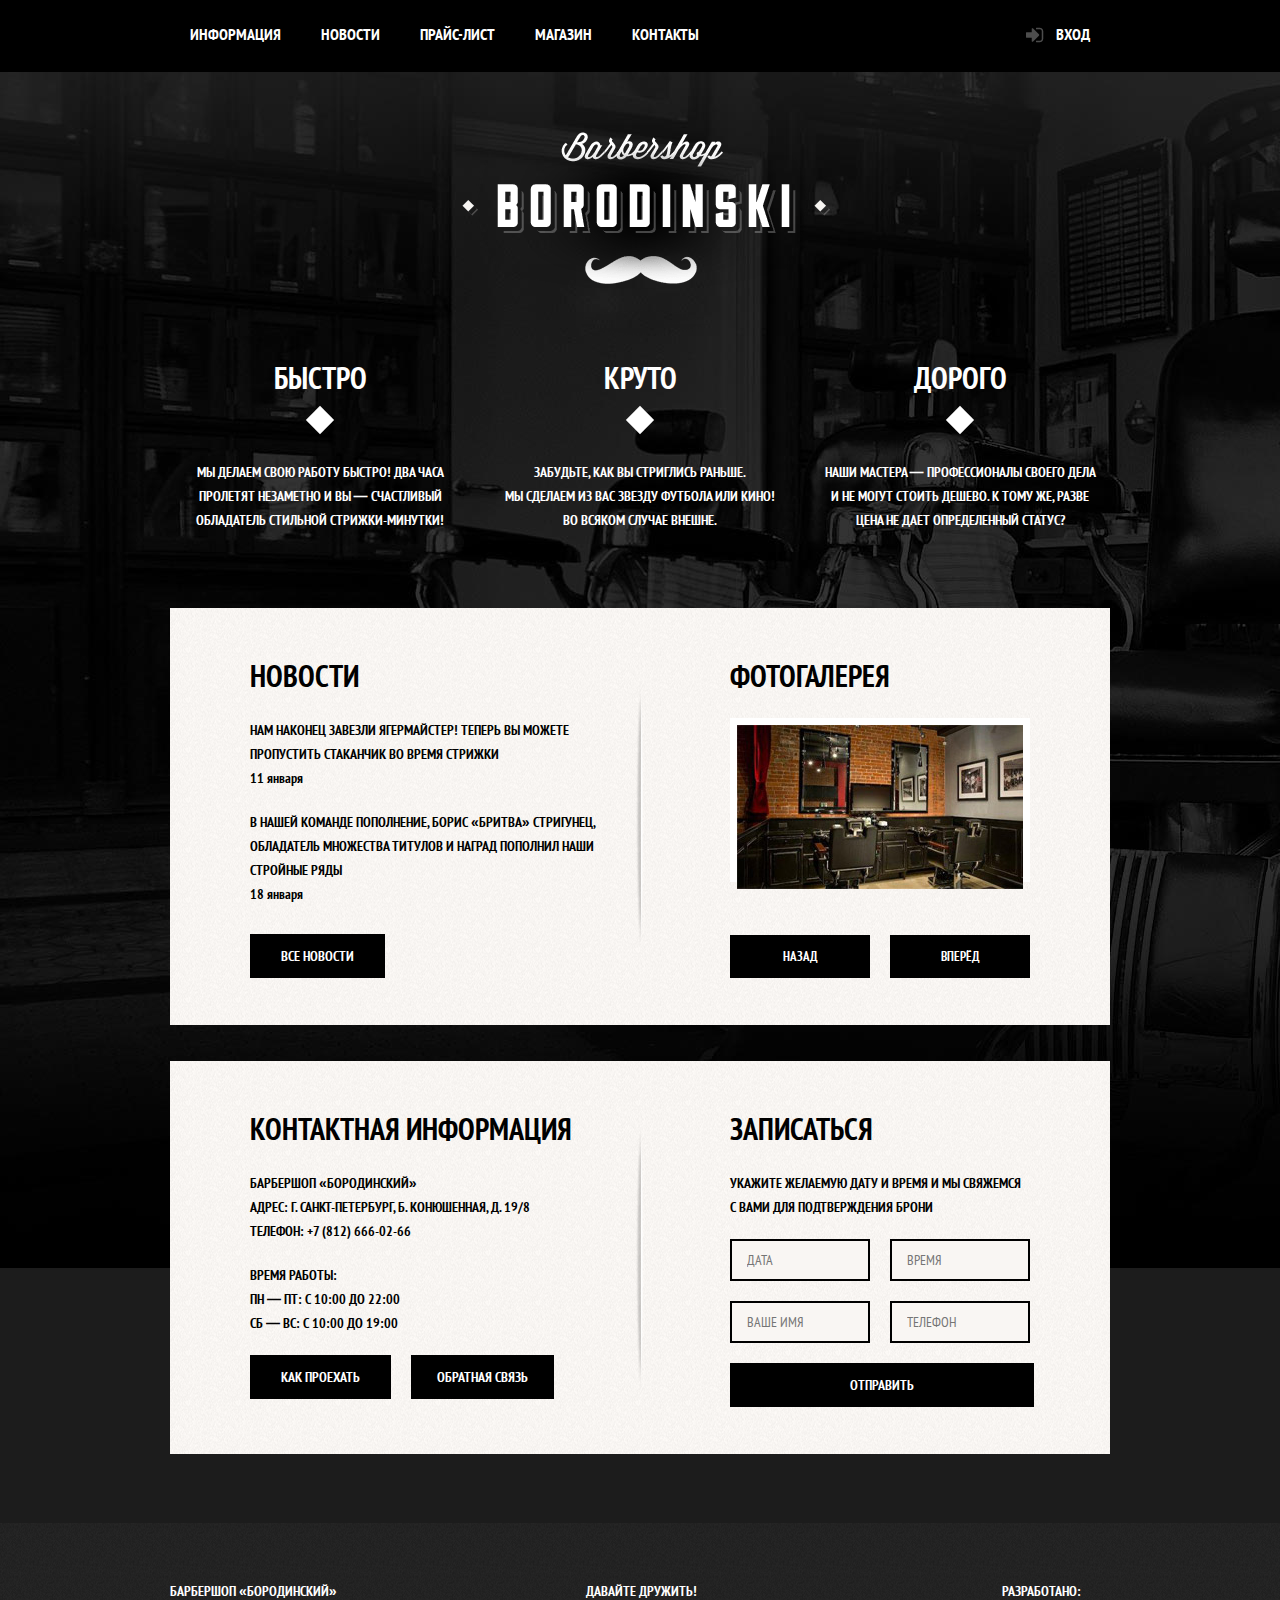
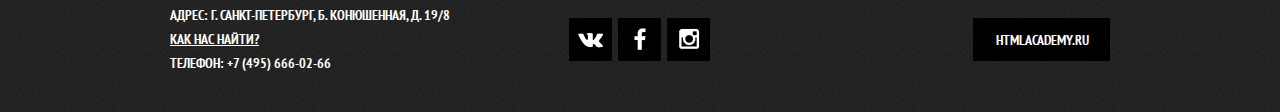
<file: index.html>
<!DOCTYPE html>
<html lang="ru">
  <head>
    <meta charset="utf-8">
    <title>Прайс-лист</title>
    <link href="css/normalize.css" rel="stylesheet">
    <link href="css/style.css" rel="stylesheet">
  </head>
  <body class="index">
    <header class="header index-header">
      <div class="container">
        <nav class="header-navigation">
          <ul>
            <li>
              <a class="header-navigation-item" href="information.html">Информация</a>
            </li>
            <li>
              <a class="header-navigation-item" href="news.html">Новости</a>
            </li>
            <li>
              <a class="header-navigation-item" href="price-list.html">Прайс-лист</a>
            </li>
            <li>
              <a class="header-navigation-item" href="shop.html">Магазин</a>
            </li>
            <li>
              <a class="header-navigation-item" href="contacts.html">Контакты</a>
            </li>
          </ul>
        </nav>
        <ul class="header-user-navigation">
          <li>
            <a class="header-log-in" href="log-in.html">Вход</a>
          </li>
        </ul>
      </div>
    </header>
    <main class="container">
      <div class="index-logo">
        <img src="img/index-logo.png" width="368" height="204" alt="Барбершоп «Бородинский»">
      </div>
      <section class="features clearfix">
        <div class="features-item">
          <b class="features-name">Быстро</b>
          <p>Мы делаем свою работу быстро! Два часа пролетят незаметно и вы — счастливый обладатель стильной стрижки-минутки!</p>
        </div>
        <div class="features-item">
          <b class="features-name">Круто</b>
          <p>Забудьте, как вы стриглись раньше. Мы сделаем из вас звезду футбола или кино! Во всяком случае внешне.</p>
        </div>
        <div class="features-item">
          <b class="features-name">Дорого</b>
          <p>Наши мастера — профессионалы своего дела и не могут стоить дешево. К тому же, разве цена не дает определенный статус?</p>
        </div>
      </section>
      <div class="index-content clearfix">
        <div class="index-content-left">
          <h2 class="index-content-title">Новости</h2>
          <ul class="news-preview">
            <li>
              <p>Нам наконец завезли Ягермайстер! Теперь вы можете пропустить стаканчик во время стрижки</p>
              <time datetime="2016-01-11">11 января</time>
            </li>
            <li>
              <p>В нашей команде пополнение, Борис «Бритва» Стригунец, обладатель множества титулов и наград пополнил наши стройные ряды</p>
              <time datetime="2016-01-18">18 января</time>
            </li>
          </ul>
          <a class="index-btn" href="#">Все новости</a>
        </div>
        <div class="index-content-right">
          <h2 class="index-content-title">Фотогалерея</h2>
          <div class="gallery">
            <figure class="gallery-content">
              <img src="img/photo-1.jpg" width="286" height="164" alt="">
            </figure>
            <button class="btn gallery-prev" type="button">Назад</button>
            <button class="btn gallery-next" type="button">Вперёд</button>
          </div>
        </div>
      </div>
      <div class="index-content clearfix">
        <div class="index-content-left">
          <h2 class="index-content-title">Контактная информация</h2>
          <p>
            Барбершоп «Бородинский»<br>
            Адрес: г. Санкт-Петербург, Б. Конюшенная, д. 19/8<br>
            Телефон: +7 (812) 666-02-66
          </p>
          <p>
            Время работы:<br>
            пн — пт: с 10:00 до 22:00<br>
            сб — вс: с 10:00 до 19:00
          </p>
          <a class="index-btn" href="#">Как проехать</a>
          <a class="index-btn smaller-btn" href="#">Обратная связь</a>
        </div>
        <div class="index-content-right">
          <h2 class="index-content-title">Записаться</h2>
          <p>Укажите желаемую дату и время и мы свяжемся с вами для подтверждения брони</p>
          <form class="appointment-form" action="https://echo.htmlacademy.ru" method="post">
            <input type="text" name="date" value="" placeholder="Дата">
            <input type="text" name="time" value="" placeholder="Время">
            <input type="text" name="name" value="" placeholder="Ваше имя">
            <input type="tel" name="phone" value="" placeholder="Телефон">
            <button class="index-btn bigger-btn" type="submit">Отправить</button>
          </form>
        </div>
      </div>
    </main>
    <footer class="footer">
      <div class="container">
        <div class="footer-contacts">
          Барбершоп «Бородинский»
          <br>
          Адрес: г. Санкт-Петербург, Б. Конюшенная, д. 19/8
          <br>
          <a class="js-open-map" href="company-location.html">Как нас найти?</a>
          <br>
          Телефон: +7 (495) 666-02-66
        </div>
        <div class="footer-socials">
          <b>Давайте дружить!</b>
          <ul>
            <li>
              <a class="social-btn social-btn-vk" href="#" aria-label="Вконтакте"></a>
            </li>
            <li>
              <a class="social-btn social-btn-fb" href="#" aria-label="Фейсбук"></a>
            </li>
            <li>
              <a class="social-btn social-btn-inst" href="#" aria-label="Инстаграм"></a>
            </li>
          </ul>
        </div>
        <div class="footer-copyright">
          <b>Разработано:</b>
          <a href="https://htmlacademy.ru">HTMLAcademy.ru</a>
        </div>
      </div>
    </footer>
    <div class="modal-content">
      <button class="modal-content-close" type="button" title="Закрыть">Закрыть</button>
      <h2 class="modal-content-title">Личный кабинет</h2>
      <p>Введите пожалуйста свой логин и пароль.</p>
      <form class="login-form" action="https://echo.htmlacademy.ru" method="post">
        <input class="icon-user" id="login" type="text" name="login" placeholder="Логин">
        <label for="login"></label>
        <input class="icon-password" id="password" type="password" name="password" placeholder="Пароль">
        <label for="password"></label>
        <label class="login-checkbox">
          <input type="checkbox" name="remember">
          <span class="checkbox-indicator"></span>
          Запомните меня
        </label>
        <a class="restore" href="#">Я забыл пароль!</a>
        <button class="btn" type="submit">Войти</button>
      </form>
    </div>
    <div class="modal-content-map">
      <button class="modal-content-close" type="button" title="Закрыть">Закрыть</button>
      <iframe
        src="https://www.google.com/maps/embed?pb=!1m18!1m12!1m3!1d1998.6037999040354!2d30.322010416394033!3d59.938716271971415!2m3!1f0!2f0!3f0!3m2!1i1024!2i768!4f13.1!3m3!1m2!1s0x4696310fca5ba729%3A0xea9c53d4493c879f!2sBolshaya+Konyushennaya+ul.%2C+19%2C+Sankt-Peterburg%2C+Russia%2C+191186!5e0!3m2!1sen!2s!4v1441888483426"
        width="766" height="561" style="border:0" allowfullscreen></iframe>
    </div>
    <div class="modal-overlay"></div>
    <script src="js/scripts.js"></script>
  </body>
</html>
</file>
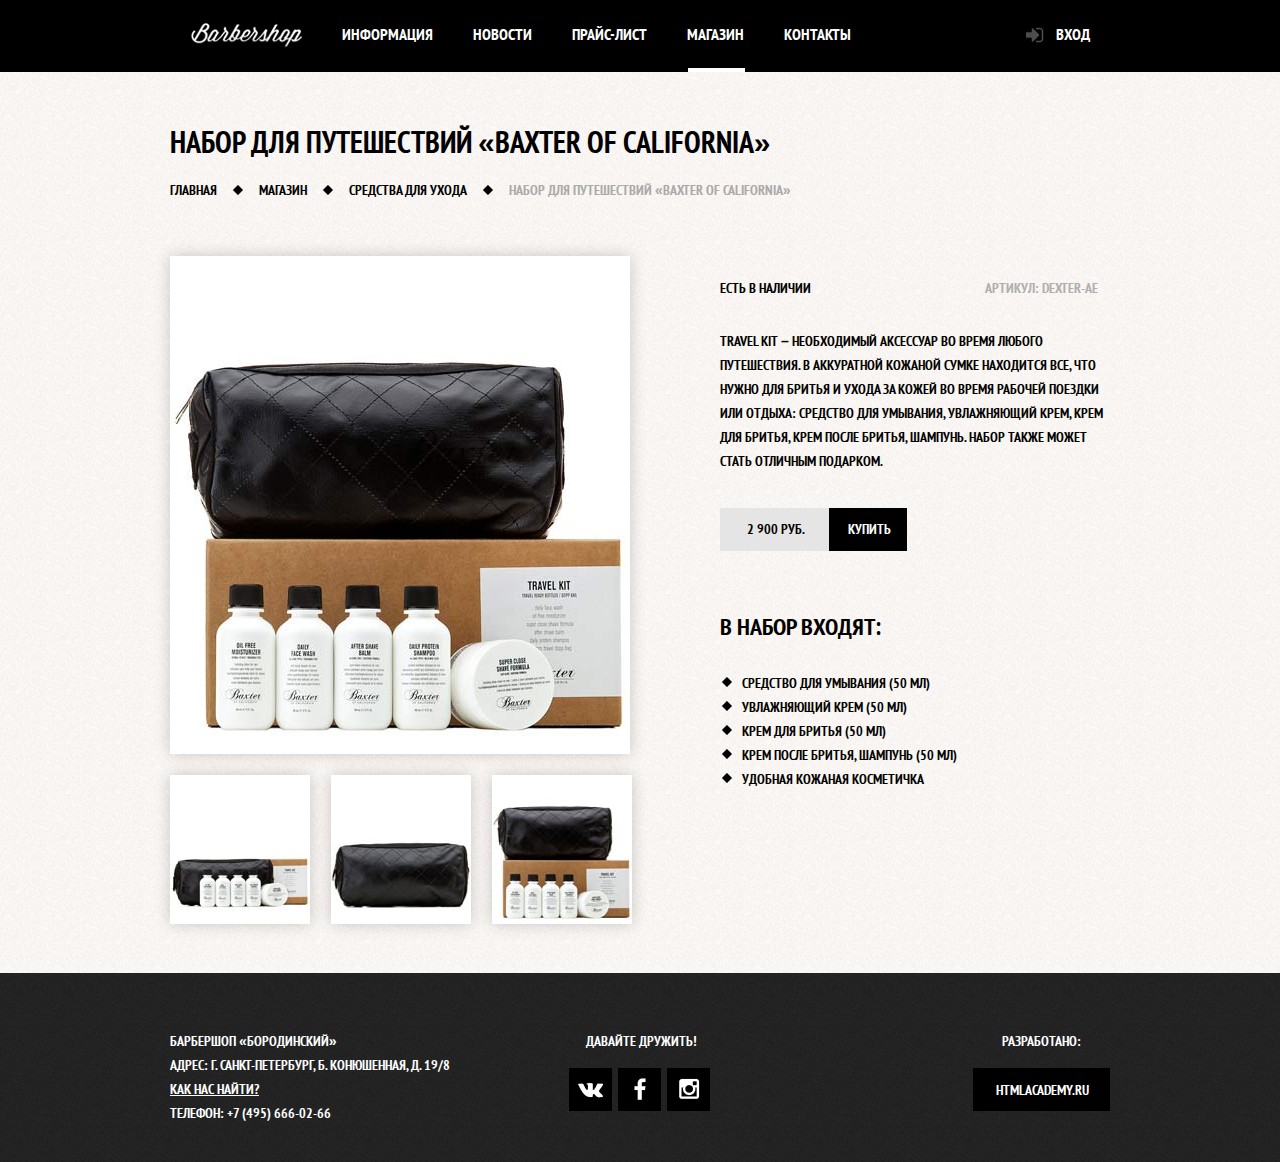
<file: catalog-item.html>
<!DOCTYPE html>
<html lang="ru">
  <head>
    <meta charset="utf-8">
    <title>Набор для путешествий «BAXTER OF CALIFORNIA»</title>
    <link href="css/normalize.css" rel="stylesheet">
    <link href="css/style.css" rel="stylesheet">
  </head>
  <body>
    <header class="header">
      <div class="container">
        <nav class="header-navigation">
          <a class="header-logo" href="index.html">
            <img src="img/header-logo.png" width="111" height="24" alt="Barbershop">
          </a>
          <ul>
            <li>
              <a class="header-navigation-item" href="information.html">Информация</a>
            </li>
            <li>
              <a class="header-navigation-item" href="news.html">Новости</a>
            </li>
            <li>
              <a class="header-navigation-item" href="price-list.html">Прайс-лист</a>
            </li>
            <li>
              <a class="header-navigation-item active" href="shop.html">Магазин</a>
            </li>
            <li>
              <a class="header-navigation-item" href="contacts.html">Контакты</a>
            </li>
          </ul>
        </nav>
        <ul class="header-user-navigation">
          <li>
            <a class="header-log-in" href="log-in.html">Вход</a>
          </li>
        </ul>
      </div>
    </header>
    <main class="main">
      <div class="container">
        <h1 class="main-title">Набор для путешествий «Baxter of California»</h1>
        <ul class="breadcrumbs">
          <li>
            <a href="index.html">Главная</a>
          </li>
          <li>
            <a href="shop.html">Магазин</a>
          </li>
          <li>
            <a href="catalog.html">Средства для ухода</a>
          </li>
          <li>
            <span class="current">Набор для путешествий «Baxter of California»</span>
          </li>
        </ul>
        <section class="item">
          <section class="item-gallery">
            <img src="img/gallery-img-1.jpg" width="460" height="498" alt="Изображение товара">
            <img src="img/gallery-img-2.jpg" width="140" height="149" alt="Изображение товара">
            <img src="img/gallery-img-3.jpg" width="140" height="149" alt="Изображение товара">
            <img src="img/gallery-img-4.jpg" width="140" height="149" alt="Изображение товара">
          </section>
          <section class="item-info">
            <div class="item-stock">
              <p class="item-availability">Есть в наличии</p>
              <p class="item-vendor-code">Артикул: dexter-ae</p>
            </div>
            <p class="item-describing">Travel Kit – необходимый аксессуар во время любого
                                       путешествия. В аккуратной кожаной сумке находится все, что
                                       нужно для бритья и ухода за кожей во время рабочей поездки
                                       или отдыха: средство для умывания, увлажняющий крем, крем
                                       для бритья, крем после бритья, шампунь. Набор также может
                                       стать отличным подарком.</p>
            <div class="item-buying">
              <span class="item-price">2 900 руб.</span>
              <a class="btn item-btn" href="#">Купить</a>
            </div>
            <section class="item-composition">
              <h2>В набор входят:</h2>
              <ul>
                <li>Средство для умывания (50 мл)</li>
                <li>Увлажняющий крем (50 мл)</li>
                <li>Крем для бритья (50 мл)</li>
                <li>Крем после бритья, шампунь (50 мл)</li>
                <li>Удобная кожаная косметичка</li>
              </ul>
            </section>
          </section>
        </section>
      </div>
    </main>
    <footer class="footer">
      <div class="container">
        <div class="footer-contacts">
          Барбершоп «Бородинский»
          <br>
          Адрес: г. Санкт-Петербург, Б. Конюшенная, д. 19/8
          <br>
          <a href="company-location.html">Как нас найти?</a>
          <br>
          Телефон: +7 (495) 666-02-66
        </div>
        <div class="footer-socials">
          <b>Давайте дружить!</b>
          <ul>
            <li>
              <a class="social-btn social-btn-vk" href="#" aria-label="Вконтакте"></a>
            </li>
            <li>
              <a class="social-btn social-btn-fb" href="#" aria-label="Фейсбук"></a>
            </li>
            <li>
              <a class="social-btn social-btn-inst" href="#" aria-label="Инстаграм"></a>
            </li>
          </ul>
        </div>
        <div class="footer-copyright">
          <b>Разработано:</b>
          <a href="https://htmlacademy.ru">HTMLAcademy.ru</a>
        </div>
      </div>
    </footer>
  </body>
</html>
</file>
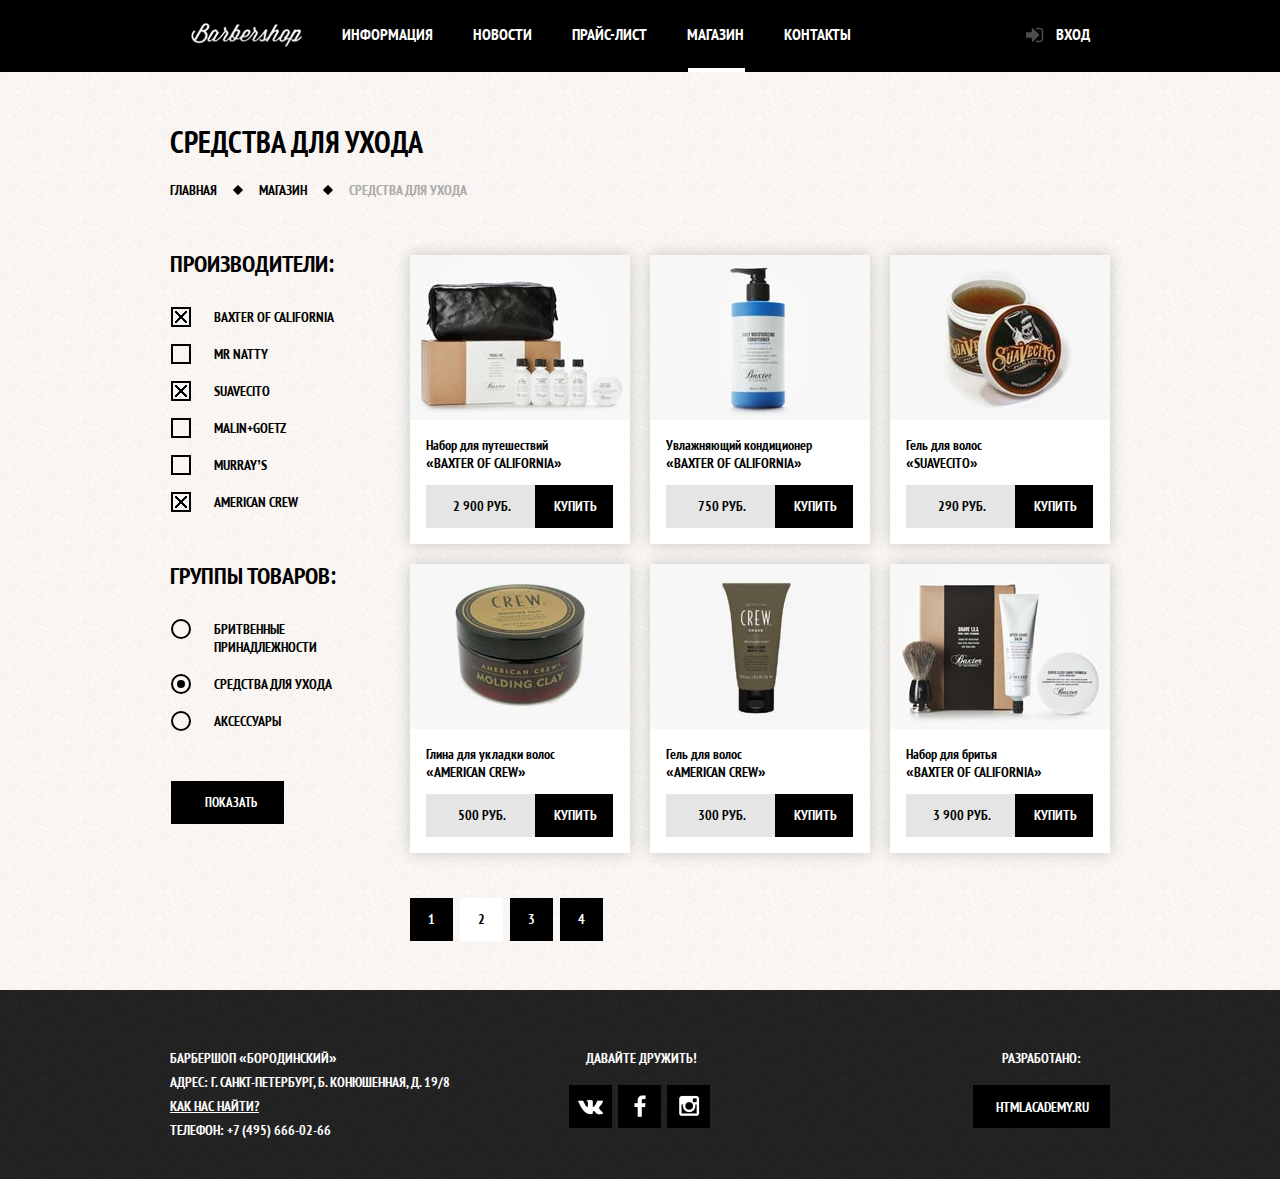
<file: catalog.html>
<!DOCTYPE html>
<html lang="ru">
  <head>
    <meta charset="utf-8">
    <title>Средства для ухода</title>
    <link href="css/normalize.css" rel="stylesheet">
    <link href="css/style.css" rel="stylesheet">
  </head>
  <body>
    <header class="header">
      <div class="container">
        <nav class="header-navigation">
          <a class="header-logo" href="index.html">
            <img src="img/header-logo.png" width="111" height="24" alt="Barbershop">
          </a>
          <ul>
            <li>
              <a class="header-navigation-item" href="information.html">Информация</a>
            </li>
            <li>
              <a class="header-navigation-item" href="news.html">Новости</a>
            </li>
            <li>
              <a class="header-navigation-item" href="price-list.html">Прайс-лист</a>
            </li>
            <li>
              <a class="header-navigation-item active" href="shop.html">Магазин</a>
            </li>
            <li>
              <a class="header-navigation-item" href="contacts.html">Контакты</a>
            </li>
          </ul>
        </nav>
        <ul class="header-user-navigation">
          <li>
            <a class="header-log-in" href="log-in.html">Вход</a>
          </li>
        </ul>
      </div>
    </header>
    <main class="main">
      <div class="container">
        <h1 class="main-title">Средства для ухода</h1>
        <ul class="breadcrumbs">
          <li>
            <a href="index.html">Главная</a>
          </li>
          <li>
            <a href="shop.html">Магазин</a>
          </li>
          <li>
            <span class="current">Средства для ухода</span>
          </li>
        </ul>
        <div class="catalog">
          <form class="catalog-filters" action="https://echo.htmlacademy.ru" method="get">
            <fieldset class="manufacturers">
              <h2>Производители:</h2>
              <ul>
                <li>
                  <input class="hidden" type="checkbox" id="manufacturers-1" name="baxter-of-california" checked>
                  <label for="manufacturers-1">Baxter of California</label>
                </li>
                <li>
                  <input class="hidden" type="checkbox" id="manufacturers-2" name="mr-natty">
                  <label for="manufacturers-2">Mr Natty</label>
                </li>
                <li>
                  <input class="hidden" type="checkbox" id="manufacturers-3" name="suavecito" checked>
                  <label for="manufacturers-3">Suavecito</label>
                </li>
                <li>
                  <input class="hidden" type="checkbox" id="manufacturers-4" name="malin+goetz">
                  <label for="manufacturers-4">Malin+Goetz</label>
                </li>
                <li>
                  <input class="hidden" type="checkbox" id="manufacturers-5" name="murray’s">
                  <label for="manufacturers-5">Murray’s</label>
                </li>
                <li>
                  <input class="hidden" type="checkbox" id="manufacturers-6" name="american-crew" checked>
                  <label for="manufacturers-6">American Crew</label>
                </li>
              </ul>
            </fieldset>
            <fieldset class="groups-products">
              <h2>Группы товаров:</h2>
              <ul>
                <li>
                  <input class="hidden" type="radio" id="group-products-1" name="groups-products"
                         value="shaving-accessories">
                  <label for="group-products-1">Бритвенные
                    <br>
                                                принадлежности
                  </label>
                </li>
                <li>
                  <input class="hidden" type="radio" id="group-products-2" name="groups-products" value="care-products"
                         checked>
                  <label for="group-products-2">Средства для ухода</label>
                </li>
                <li>
                  <input class="hidden" type="radio" id="group-products-3" name="groups-products" value="accessories">
                  <label for="group-products-3">Аксессуары</label>
                </li>
              </ul>
            </fieldset>
            <button class="btn catalog-btn" type="submit">Показать</button>
          </form>
          <div class="catalog-list">
            <div class="catalog-page">
              <article class="catalog-item">
                <a href="catalog-item.html">
                  <img class="catalog-item-img" src="img/catalog-item-img-1.jpg" width="220" height="165"
                       alt="Изображение товара">
                </a>
                <div class="catalog-item-info">
                    <a class="catalog-item-title" href="catalog-item.html">
                      <span class="catalog-item-product">Набор для путешествий</span>
                      <span class="catalog-item-manufacturer">«Baxter of California»</span>
                    </a>
                  <div class="catalog-item-buying">
                    <span class="catalog-item-price">2 900 руб.</span>
                    <a class="btn catalog-item-btn">Купить</a>
                  </div>
                </div>
              </article>
              <article class="catalog-item">
                <a href="#">
                  <img class="catalog-item-img" src="img/catalog-item-img-2.jpg" width="220" height="165"
                       alt="Изображение товара">
                </a>
                <div class="catalog-item-info">
                    <a class="catalog-item-title" href="#">
                      <span class="catalog-item-product">Увлажняющий кондиционер</span>
                      <span class="catalog-item-manufacturer">«Baxter of California»</span>
                    </a>
                  <div class="catalog-item-buying">
                    <span class="catalog-item-price">750 руб.</span>
                    <a class="btn catalog-item-btn">Купить</a>
                  </div>
                </div>
              </article>
              <article class="catalog-item">
                <a href="#">
                  <img class="catalog-item-img" src="img/catalog-item-img-3.jpg" width="220" height="165"
                       alt="Изображение товара">
                </a>
                <div class="catalog-item-info">
                    <a class="catalog-item-title" href="#">
                      <span class="catalog-item-product">Гель для волос</span>
                      <span class="catalog-item-manufacturer">«Suavecito»</span>
                    </a>
                  <div class="catalog-item-buying">
                    <span class="catalog-item-price">290 руб.</span>
                    <a class="btn catalog-item-btn">Купить</a>
                  </div>
                </div>
              </article>
              <article class="catalog-item">
                <a href="#">
                  <img class="catalog-item-img" src="img/catalog-item-img-4.jpg" width="220" height="165"
                       alt="Изображение товара">
                </a>
                <div class="catalog-item-info">
                    <a class="catalog-item-title" href="#">
                      <span class="catalog-item-product">Глина для укладки волос</span>
                      <span class="catalog-item-manufacturer">«American Crew»</span>
                    </a>
                  <div class="catalog-item-buying">
                    <span class="catalog-item-price">500 руб.</span>
                    <a class="btn catalog-item-btn">Купить</a>
                  </div>
                </div>
              </article>
              <article class="catalog-item">
                <a href="#">
                  <img class="catalog-item-img" src="img/catalog-item-img-5.jpg" width="220" height="165"
                       alt="Изображение товара">
                </a>
                <div class="catalog-item-info">
                    <a class="catalog-item-title" href="#">
                      <span class="catalog-item-product">Гель для волос</span>
                      <span class="catalog-item-manufacturer">«American Crew»</span>
                    </a>
                  <div class="catalog-item-buying">
                    <span class="catalog-item-price">300 руб.</span>
                    <a class="btn catalog-item-btn">Купить</a>
                  </div>
                </div>
              </article>
              <article class="catalog-item">
                <a href="#">
                  <img class="catalog-item-img" src="img/catalog-item-img-6.jpg" width="220" height="165"
                       alt="Изображение товара">
                </a>
                <div class="catalog-item-info">
                    <a class="catalog-item-title" href="#">
                      <span class="catalog-item-product">Набор для бритья</span>
                      <span class="catalog-item-manufacturer">«Baxter of California»</span>
                    </a>
                  <div class="catalog-item-buying">
                    <span class="catalog-item-price">3 900 руб.</span>
                    <a class="btn catalog-item-btn">Купить</a>
                  </div>
                </div>
              </article>
            </div>
            <ul class="catalog-pagination">
              <li>
                <a class="catalog-pagination-btn" href="#">1</a>
              </li>
              <li>
                <a class="catalog-pagination-btn current">2</a>
              </li>
              <li>
                <a class="catalog-pagination-btn" href="#">3</a>
              </li>
              <li>
                <a class="catalog-pagination-btn" href="#">4</a>
              </li>
            </ul>
          </div>
        </div>
      </div>
    </main>
    <footer class="footer">
      <div class="container">
        <div class="footer-contacts">
          Барбершоп «Бородинский»
          <br>
          Адрес: г. Санкт-Петербург, Б. Конюшенная, д. 19/8
          <br>
          <a class="js-open-map" href="company-location.html">Как нас найти?</a>
          <br>
          Телефон: +7 (495) 666-02-66
        </div>
        <div class="footer-socials">
          <b>Давайте дружить!</b>
          <ul>
            <li>
              <a class="social-btn social-btn-vk" href="#" aria-label="Вконтакте"></a>
            </li>
            <li>
              <a class="social-btn social-btn-fb" href="#" aria-label="Фейсбук"></a>
            </li>
            <li>
              <a class="social-btn social-btn-inst" href="#" aria-label="Инстаграм"></a>
            </li>
          </ul>
        </div>
        <div class="footer-copyright">
          <b>Разработано:</b>
          <a href="https://htmlacademy.ru">HTMLAcademy.ru</a>
        </div>
      </div>
    </footer>
    <div class="modal-content">
      <button class="modal-content-close" type="button" title="Закрыть">Закрыть</button>
      <h2 class="modal-content-title">Личный кабинет</h2>
      <p>Введите пожалуйста свой логин и пароль.</p>
      <form class="login-form" action="https://echo.htmlacademy.ru" method="post">
        <input class="icon-user" id="login" type="text" name="login" placeholder="Логин">
        <label for="login"></label>
        <input class="icon-password" id="password" type="password"  name="password" placeholder="Пароль">
        <label for="password"></label>
        <label class="login-checkbox">
          <input type="checkbox" name="remember">
          <span class="checkbox-indicator"></span>
          Запомните меня
        </label>
        <a class="restore" href="#">Я забыл пароль!</a>
        <button class="btn" type="submit">Войти</button>
      </form>
    </div>
    <div class="modal-content-map">
      <button class="modal-content-close" type="button" title="Закрыть">Закрыть</button>
      <iframe src="https://www.google.com/maps/embed?pb=!1m18!1m12!1m3!1d1998.6037999040354!2d30.322010416394033!3d59.938716271971415!2m3!1f0!2f0!3f0!3m2!1i1024!2i768!4f13.1!3m3!1m2!1s0x4696310fca5ba729%3A0xea9c53d4493c879f!2sBolshaya+Konyushennaya+ul.%2C+19%2C+Sankt-Peterburg%2C+Russia%2C+191186!5e0!3m2!1sen!2s!4v1441888483426" width="766" height="561" style="border:0" allowfullscreen></iframe>
    </div>
    <div class="modal-overlay"></div>
    <script src="js/scripts.js"></script>
  </body>
</html>
</file>
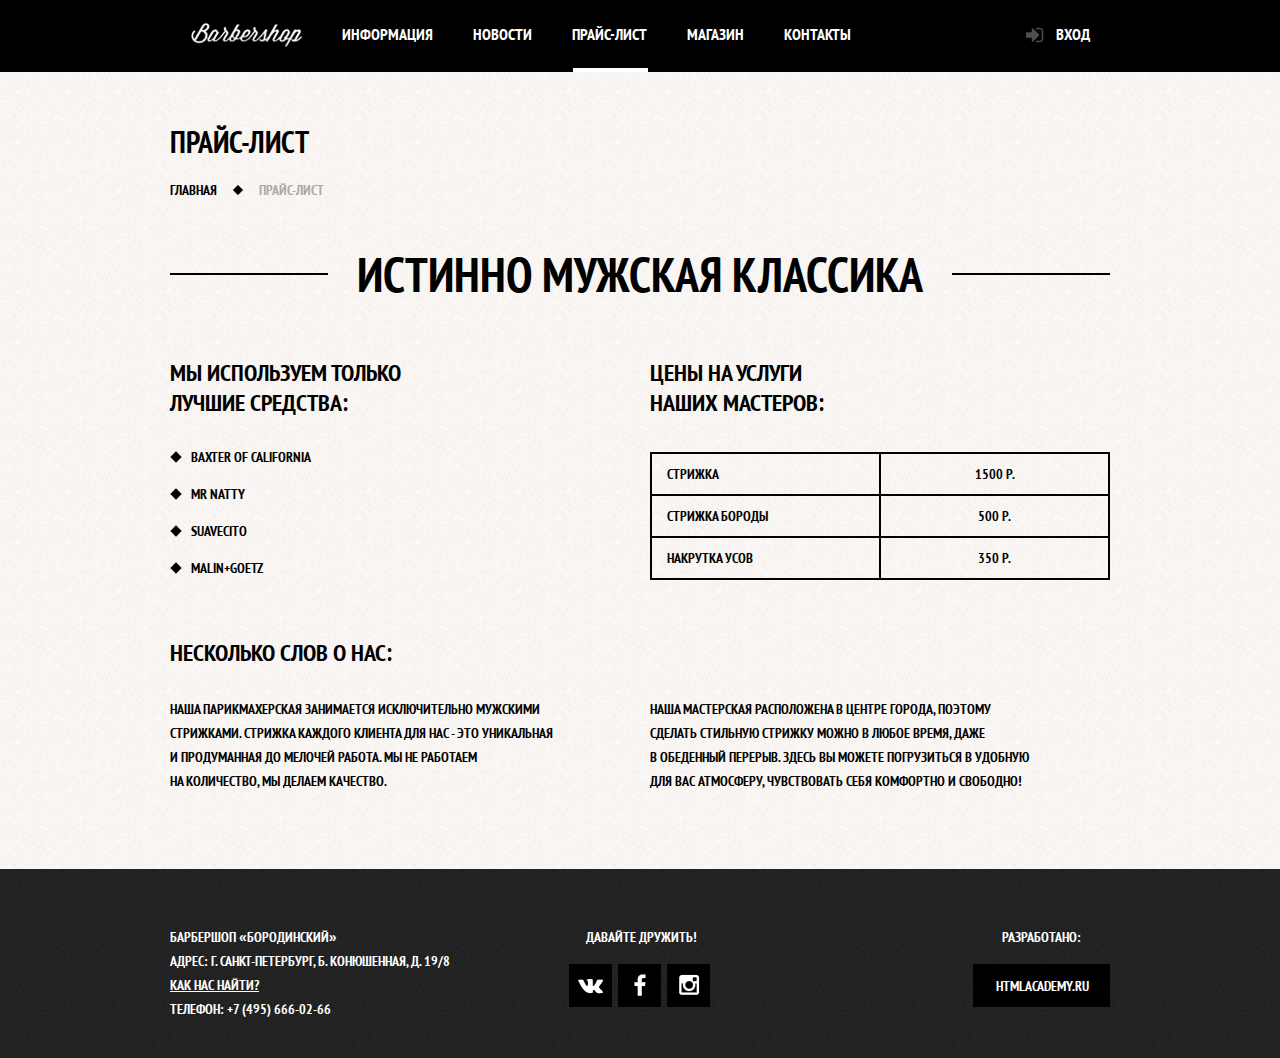
<file: price-list.html>
<!DOCTYPE html>
<html lang="ru">
  <head>
    <meta charset="utf-8">
    <title>Прайс-лист</title>
    <link href="css/normalize.css" rel="stylesheet">
    <link href="css/style.css" rel="stylesheet">
  </head>
  <body>
    <header class="header">
      <div class="container">
        <nav class="header-navigation">
          <a class="header-logo" href="index.html">
            <img src="img/header-logo.png" width="111" height="24" alt="Barbershop">
          </a>
          <ul>
            <li>
              <a class="header-navigation-item" href="information.html">Информация</a>
            </li>
            <li>
              <a class="header-navigation-item" href="news.html">Новости</a>
            </li>
            <li>
              <a class="header-navigation-item active">Прайс-лист</a>
            </li>
            <li>
              <a class="header-navigation-item" href="shop.html">Магазин</a>
            </li>
            <li>
              <a class="header-navigation-item" href="contacts.html">Контакты</a>
            </li>
          </ul>
        </nav>
        <ul class="header-user-navigation">
          <li>
            <a class="header-log-in" href="log-in.html">Вход</a>
          </li>
        </ul>
      </div>
    </header>
    <main class="main">
      <div class="container">
        <h1 class="main-title">Прайс-лист</h1>
        <ul class="breadcrumbs">
          <li>
            <a href="index.html">Главная</a>
          </li>
          <li>
            <span class="current">Прайс-лист</span>
          </li>
        </ul>
        <div class="inner-content">
          <div class="big-heading">
            <h2>Истинно мужская классика</h2>
          </div>
          <div class="inner-columns clearfix">
            <div class="inner-column-left">
              <h2>Мы используем только
                <br>
                  лучшие средства:
              </h2>
              <ul class="custom-list-1">
                <li>Baxter of California</li>
                <li>Mr Natty</li>
                <li>Suavecito</li>
                <li>Malin+Goetz</li>
              </ul>
            </div>
            <div class="inner-column-right">
              <h2>Цены на услуги
                <br>
                  наших мастеров:
              </h2>
              <table class="prices-table">
                <tr>
                  <td>Стрижка</td>
                  <td>1500 р.</td>
                </tr>
                <tr>
                  <td>Стрижка бороды</td>
                  <td>500 р.</td>
                </tr>
                <tr>
                  <td>Накрутка усов</td>
                  <td>350 р.</td>
                </tr>
              </table>
            </div>
          </div>
          <div class="inner-columns clearfix">
            <h2>Несколько слов о нас:</h2>
            <div class="inner-column-left">
              <p class="short-text">Наша парикмахерская занимается исключительно мужскими стрижками. Стрижка каждого
                                    клиента для нас - это уникальная и продуманная до мелочей работа. Мы не работаем
                                    на количество, мы делаем качество.</p>
            </div>
            <div class="inner-column-right">
              <p class="short-text">Наша мастерская расположена в центре города, поэтому сделать стильную стрижку можно
                                    в любое время, даже в обеденный перерыв. Здесь вы можете погрузиться в удобную для
                                    вас атмосферу, чувствовать себя комфортно и свободно!</p>
            </div>
          </div>
        </div>
      </div>
    </main>
    <footer class="footer">
      <div class="container">
        <div class="footer-contacts">
          Барбершоп «Бородинский»
          <br>
          Адрес: г. Санкт-Петербург, Б. Конюшенная, д. 19/8
          <br>
          <a class="js-open-map" href="company-location.html">Как нас найти?</a>
          <br>
          Телефон: +7 (495) 666-02-66
        </div>
        <div class="footer-socials">
          <b>Давайте дружить!</b>
          <ul>
            <li>
              <a class="social-btn social-btn-vk" href="#" aria-label="Вконтакте"></a>
            </li>
            <li>
              <a class="social-btn social-btn-fb" href="#" aria-label="Фейсбук"></a>
            </li>
            <li>
              <a class="social-btn social-btn-inst" href="#" aria-label="Инстаграм"></a>
            </li>
          </ul>
        </div>
        <div class="footer-copyright">
          <b>Разработано:</b>
          <a href="https://htmlacademy.ru">HTMLAcademy.ru</a>
        </div>
      </div>
    </footer>
    <div class="modal-content">
      <button class="modal-content-close" type="button" title="Закрыть">Закрыть</button>
      <h2 class="modal-content-title">Личный кабинет</h2>
      <p>Введите пожалуйста свой логин и пароль.</p>
      <form class="login-form" action="https://echo.htmlacademy.ru" method="post">
        <input class="icon-user" id="login" type="text" name="login" placeholder="Логин">
        <label for="login"></label>
        <input class="icon-password" id="password" type="password" name="password" placeholder="Пароль">
        <label for="password"></label>
        <label class="login-checkbox">
          <input type="checkbox" name="remember">
          <span class="checkbox-indicator"></span>
          Запомните меня
        </label>
        <a class="restore" href="#">Я забыл пароль!</a>
        <button class="btn" type="submit">Войти</button>
      </form>
    </div>
    <div class="modal-content-map">
      <button class="modal-content-close" type="button" title="Закрыть">Закрыть</button>
      <iframe
        src="https://www.google.com/maps/embed?pb=!1m18!1m12!1m3!1d1998.6037999040354!2d30.322010416394033!3d59.938716271971415!2m3!1f0!2f0!3f0!3m2!1i1024!2i768!4f13.1!3m3!1m2!1s0x4696310fca5ba729%3A0xea9c53d4493c879f!2sBolshaya+Konyushennaya+ul.%2C+19%2C+Sankt-Peterburg%2C+Russia%2C+191186!5e0!3m2!1sen!2s!4v1441888483426"
        width="766" height="561" style="border:0" allowfullscreen></iframe>
    </div>
    <div class="modal-overlay"></div>
    <script src="js/scripts.js"></script>
  </body>
</html>
</file>
<file: css/style.css>
@font-face {
  font-family: "PT Sans Narrow";
  font-style: normal;
  font-weight: 700;
  src: local("PT Sans Narrow Bold"),
  url("../fonts/ptsansnarrowbold.woff") format("woff");
}

@font-face {
  font-family: "PT Sans Narrow";
  font-style: normal;
  font-weight: normal;
  src: local("PT Sans Narrow"),
  url("../fonts/ptsansnarrow.woff") format("woff");
}

html {
  -webkit-box-sizing: border-box;
  box-sizing: border-box;
}

*, *::before, *::after {
  -webkit-box-sizing: inherit;
  box-sizing: inherit;
}

html, body {
  width: 100%;
  height: 100%;
  margin: 0;
  padding: 0;
}

body {
  min-width: 960px;
  
  font-style: normal;
  font-weight: 700;
  font-size: 14px;
  line-height: 24px;
  font-family: "PT Sans Narrow" ,"Arial", sans-serif;
  letter-spacing: 0;
  color: rgba(0, 0, 0, 1);
  text-transform: uppercase;
  
  background: rgba(248, 245, 242, 1) url("../img/main-background.png") repeat;
}

body.index {
  background: rgba(28, 28, 28, 1) url("../img/index-background.jpg") no-repeat;
}

a {
  text-decoration: none;
}

img {
  max-width: 100%;
  height: auto;
}

.hidden {
  position: absolute;
  top: 0;
  left: 0;
  clip: rect(0 0 0 0);
  white-space: nowrap;
}

.btn {
  min-height: 43px;
  padding: 0;
  padding-top: 10px;
  padding-bottom: 10px;
  
  font-style: normal;
  font-weight: 700;
  font-size: 13px;
  line-height: 18px;
  font-family: "PT Sans Narrow" ,"Arial", sans-serif;
  letter-spacing: 0;
  color: rgba(255, 255, 255, 1);
  text-transform: uppercase;
  
  background-color: rgba(0, 0, 0, 1);
  border: 0;
  
  cursor: pointer;
}

.btn:hover,
.btn:active {
  background-color: rgba(102, 61, 21, 1);
}

.clearfix::after {
  content: "";
  
  display: table;
  clear: both;
}

.container {
  width: 960px;
  margin: 0 auto;
  padding: 0 10px;
}

.header {
  min-height: 72px;
  margin-bottom: 49px;
  
  color: rgba(255, 255, 255, 1);
  
  background-color: rgba(0, 0, 0, 1);
}

.header .container {
  display: -webkit-box;
  display: -ms-flexbox;
  display: flex;
  -webkit-box-pack: justify;
  -ms-flex-pack: justify;
  justify-content: space-between;
  min-height: inherit;
}

.header-navigation {
  -ms-flex-negative: 0;
  flex-shrink: 0;
  display: -webkit-box;
  display: -ms-flexbox;
  display: flex;
}

.header-logo {
  -ms-flex-negative: 0;
  flex-shrink: 0;
  padding-top: 23px;
  padding-right: 20px;
  padding-left: 21px;
}

.header-navigation ul {
  -ms-flex-negative: 0;
  flex-shrink: 0;
  display: -webkit-box;
  display: -ms-flexbox;
  display: flex;
  margin: 0;
  padding: 0;
  
  list-style: none;
}

.header-navigation li {
  -ms-flex-negative: 0;
  flex-shrink: 0;
}

.header-navigation-item {
  display: block;
  min-height: 72px;
  padding: 24px 20px;
  
  font-style: normal;
  font-weight: 700;
  font-size: 16px;
  line-height: 20px;
  font-family: "PT Sans Narrow" ,"Arial", sans-serif;
  letter-spacing: 0;
  color: rgba(255, 255, 255, 1);
  text-transform: uppercase;
}

.header-navigation-item.active {
  position: relative;
}

.header-navigation-item.active::after {
  content: "";
  
  position: absolute;
  right: 19px;
  bottom: 0;
  left: 21px;
  
  height: 4px;
  
  background-color: rgba(255, 255, 255, 1);
}

.header-logo:hover,
.header-logo:active,
.header-navigation-item[href]:hover,
.header-navigation-item[href]:active {
  background-color: rgba(36, 36, 36, 1);
}

.header-user-navigation {
  -ms-flex-negative: 0;
  flex-shrink: 0;
  display: -webkit-box;
  display: -ms-flexbox;
  display: flex;
  margin: 0;
  padding: 0;
  
  list-style: none;
}

.header-user-navigation li {
  -ms-flex-negative: 0;
  flex-shrink: 0;
}

.header-user-navigation a {
  display: block;
  min-height: 72px;
  padding: 24px 20px;
  
  font-style: normal;
  font-weight: 700;
  font-size: 16px;
  line-height: 20px;
  font-family: "PT Sans Narrow" ,"Arial", sans-serif;
  letter-spacing: 0;
  color: rgba(255, 255, 255, 1);
  text-transform: uppercase;
}

.header-user-navigation a[href]:hover,
.header-user-navigation a[href]:active {
  background-color: rgba(36, 36, 36, 1);
}

a.header-log-in {
  position: relative;
  
  padding-left: 52px;
}

.header-log-in::before {
  content: "";
  
  position: absolute;
  top: 27px;
  left: 22px;
  
  width: 18px;
  height: 16px;
  
  background: url("../img/sprite.png") no-repeat -5px -37px;
  
  opacity: 0.3;
}

.header-log-in:hover::before,
.header-log-in:active::before {
  opacity: 1;
}

.index-header {
  margin-bottom: 60px;
}

.main-title {
  margin: 0;
  margin-bottom: 15px;
  
  font-style: normal;
  font-weight: 700;
  font-size: 30px;
  line-height: 42px;
  font-family: "PT Sans Narrow" ,"Arial", sans-serif;
  letter-spacing: 0;
  color: rgba(0, 0, 0, 1);
  text-transform: uppercase;
}

.breadcrumbs {
  display: -webkit-box;
  display: -ms-flexbox;
  display: flex;
  margin: 0;
  padding: 0;
  
  list-style: none;
}

.breadcrumbs li {
  position: relative;
  
  -ms-flex-negative: 0;
  
  flex-shrink: 0;
  padding-right: 42px;
}

.breadcrumbs li:not(:last-of-type)::after {
  content: "";
  
  position: absolute;
  top: 6px;
  right: 16px;
  
  width: 11px;
  height: 12px;
  
  background: url("../img/sprite.png") no-repeat -5px -5px;
}

.breadcrumbs a {
  font-style: normal;
  font-weight: 700;
  font-size: 14px;
  line-height: 20px;
  font-family: "PT Sans Narrow" ,"Arial", sans-serif;
  letter-spacing: 0;
  color: rgba(0, 0, 0, 1);
  text-transform: uppercase;
}

.breadcrumbs .current {
  font-style: normal;
  font-weight: 700;
  font-size: 14px;
  line-height: 20px;
  font-family: "PT Sans Narrow" ,"Arial", sans-serif;
  letter-spacing: 0;
  color: rgba(171, 169, 167, 1);
  text-transform: uppercase;
}

.catalog {
  display: -webkit-box;
  display: -ms-flexbox;
  display: flex;
  -webkit-box-pack: justify;
  -ms-flex-pack: justify;
  justify-content: space-between;
  margin-top: 47px;
  margin-bottom: 49px;
}

.catalog-filters {
  -ms-flex-negative: 0;
  flex-shrink: 0;
  max-width: 220px;
}

.manufacturers {
  margin: 0;
  margin-bottom: 34px;
  padding: 0;
  
  border: 0;
}

.manufacturers h2 {
  margin: 0;
  margin-bottom: 26px;
  
  font-style: normal;
  font-weight: 700;
  font-size: 24px;
  line-height: 30px;
  font-family: "PT Sans Narrow" ,"Arial", sans-serif;
  letter-spacing: 0;
  color: rgba(0, 0, 0, 1);
  text-transform: uppercase;
}

.manufacturers ul {
  margin: 0;
  margin-bottom: 10px;
  padding: 0;
  
  list-style: none;
}

.manufacturers li {
  margin-bottom: 13px;
}

.manufacturers label {
  position: relative;
  
  display: inline-block;
  padding-left: 44px;
  
  font-style: normal;
  font-weight: 700;
  font-size: 14px;
  line-height: 18px;
  font-family: "PT Sans Narrow" ,"Arial", sans-serif;
  letter-spacing: 0;
  color: rgba(0, 0, 0, 1);
  text-transform: uppercase;
  
  cursor: pointer;
}

.manufacturers label::before {
  content: "";
  
  position: absolute;
  top: -1px;
  left: 1px;
  
  width: 20px;
  height: 20px;
  
  border: 2px solid rgba(0, 0, 0, 1);
}

.manufacturers label:hover {
  color: rgba(102, 61, 21, 1);
}

.manufacturers input:checked ~ label::after {
  content: "";
  
  position: absolute;
  top: 3px;
  left: 5px;
  
  width: 12px;
  height: 12px;
  
  background: url("../img/sprite.png") no-repeat -26px -5px;
}

.groups-products {
  margin: 0;
  padding: 0;
  
  border: 0;
}

.groups-products h2 {
  margin: 0;
  margin-bottom: 29px;
  
  font-style: normal;
  font-weight: 700;
  font-size: 24px;
  line-height: 30px;
  font-family: "PT Sans Narrow" ,"Arial", sans-serif;
  letter-spacing: 0;
  color: rgba(0, 0, 0, 1);
  text-transform: uppercase;
}

.groups-products ul {
  margin: 0;
  margin-bottom: 10px;
  padding: 0;
  
  list-style: none;
}

.groups-products li {
  margin-bottom: 13px;
}

.groups-products label {
  position: relative;
  
  display: inline-block;
  padding-left: 44px;
  
  font-style: normal;
  font-weight: 700;
  font-size: 14px;
  line-height: 18px;
  font-family: "PT Sans Narrow" ,"Arial", sans-serif;
  letter-spacing: 0;
  color: rgba(0, 0, 0, 1);
  text-transform: uppercase;
  
  cursor: pointer;
}

.groups-products label::before {
  content: "";
  
  position: absolute;
  top: -1px;
  left: 1px;
  
  width: 20px;
  height: 20px;
  
  border: 2px solid rgba(0, 0, 0, 1);
  border-radius: 50%;
}

.groups-products label:hover {
  color: rgba(102, 61, 21, 1);
}

.groups-products input:checked ~ label::after {
  content: "";
  
  position: absolute;
  top: 5px;
  left: 7px;
  
  width: 8px;
  height: 8px;
  
  border: 4px solid rgba(0, 0, 0, 1);
  border-radius: 50%;
}

.catalog-btn {
  margin-top: 35px;
  margin-left: 1px;
  padding-right: 27px;
  padding-left: 34px;
}

.catalog-list {
  -ms-flex-negative: 0;
  flex-shrink: 0;
}

.catalog-page {
  display: -webkit-box;
  display: -ms-flexbox;
  display: flex;
  -ms-flex-wrap: wrap;
  flex-wrap: wrap;
  width: 700px;
  padding-top: 6px;
}

.catalog-item {
  -ms-flex-negative: 0;
  flex-shrink: 0;
  width: 220px;
  margin-right: 20px;
  margin-bottom: 20px;
  
  background-color: rgba(255, 255, 255, 1);
  -webkit-box-shadow: 0 0 15px rgba(0, 1, 1, 0.2);
  box-shadow: 0 0 15px rgba(0, 1, 1, 0.2);
}

.catalog-item:nth-of-type(3n) {
  margin-right: 0;
}

.catalog-item-info {
  margin-top: 6px;
  margin-right: 16px;
  margin-bottom: 16px;
  margin-left: 16px;
}

.catalog-item-title {
  display: -ms-inline-flexbox;
  display: inline-flex;
  -webkit-box-orient: vertical;
  -webkit-box-direction: normal;
  -ms-flex-direction: column;
  flex-direction: column;
  -webkit-box-align: start;
  -ms-flex-align: start;
  align-items: flex-start;
  
  font-style: normal;
  font-weight: 700;
  font-size: 14px;
  line-height: 18px;
  font-family: "PT Sans Narrow" ,"Arial", sans-serif;
  letter-spacing: 0;
  color: rgba(0, 0, 0, 1);
}

.catalog-item-title span {
  -ms-flex-negative: 0;
  flex-shrink: 0;
}

.catalog-item-product {
  text-transform: none;
}

.catalog-item-manufacturer {
  text-transform: uppercase;
}

.catalog-item-buying {
  display: -webkit-box;
  display: -ms-flexbox;
  display: flex;
  margin-top: 13px;
}

.catalog-item-price {
  -ms-flex-negative: 0;
  flex-shrink: 0;
  width: 109px;
  padding-top: 12px;
  padding-bottom: 10px;
  padding-left: 3px;
  
  font-style: normal;
  font-weight: 700;
  font-size: 14px;
  line-height: 18px;
  font-family: "PT Sans Narrow" ,"Arial", sans-serif;
  letter-spacing: 0;
  color: rgba(0, 0, 0, 1);
  text-transform: uppercase;
  text-align: center;
  
  background-color: rgba(229, 229, 229, 1);
}

.catalog-item-btn {
  width: 78px;
  padding-top: 12px;
  padding-left: 2px;
  
  font-size: 14px;
  text-align: center;
}

.catalog-pagination {
  display: -webkit-box;
  display: -ms-flexbox;
  display: flex;
  margin: 0;
  margin-top: 25px;
  padding: 0;
  
  list-style: none;
}

.catalog-pagination li {
  -ms-flex-negative: 0;
  flex-shrink: 0;
  margin-right: 7px;
}

.catalog-pagination-btn {
  display: block;
  width: 43px;
  height: 43px;
  padding-top: 13px;
  
  font-style: normal;
  font-weight: 700;
  font-size: 14px;
  line-height: 1.2;
  font-family: "PT Sans Narrow" ,"Arial", sans-serif;
  letter-spacing: 0;
  color: rgba(255, 255, 255, 1);
  text-transform: none;
  text-align: center;
  
  background-color: rgba(0, 0, 0, 1);
}

.catalog-pagination-btn[href]:hover,
.catalog-pagination-btn[href]:active {
  background-color: rgba(102, 61, 21, 1);
}

.catalog-pagination .current {
  color: rgba(0, 0, 0, 1);
  
  background-color: rgba(255, 255, 255, 1);
}

.item {
  display: -webkit-box;
  display: -ms-flexbox;
  display: flex;
  -webkit-box-pack: justify;
  -ms-flex-pack: justify;
  justify-content: space-between;
  margin-top: 54px;
  margin-bottom: 28px;
}

.item-gallery {
  -ms-flex-negative: 0;
  flex-shrink: 0;
  width: 480px;
}

.item-gallery img{
  margin-right: 18px;
  margin-bottom: 14px;
  
  -webkit-box-shadow: 0 0 15px rgba(0, 1, 1, 0.2);
  
  box-shadow: 0 0 15px rgba(0, 1, 1, 0.2);
}

.item-info {
  -ms-flex-negative: 0;
  flex-shrink: 0;
  width: 390px;
  padding-top: 20px;
}

.item-info p {
  margin: 0;
  
  font-style: normal;
  font-weight: 700;
  font-size: 14px;
  line-height: 24px;
  font-family: "PT Sans Narrow" ,"Arial", sans-serif;
  letter-spacing: 0;
  color: rgba(0, 0, 0, 1);
  text-transform: uppercase;
}

.item-stock {
  display: -webkit-box;
  display: -ms-flexbox;
  display: flex;
  -webkit-box-pack: justify;
  -ms-flex-pack: justify;
  justify-content: space-between;
  margin-bottom: 29px;
}

.item-stock .item-vendor-code {
  margin-right: 12px;
  
  color: rgba(174, 174, 174, 1);
}

.item-info .item-describing {
  margin-bottom: 35px;
}

.item-buying {
  display: -webkit-box;
  display: -ms-flexbox;
  display: flex;
  margin-bottom: 61px;
}

.item-price {
  -ms-flex-negative: 0;
  flex-shrink: 0;
  width: 109px;
  padding-top: 12px;
  padding-bottom: 10px;
  padding-left: 3px;
  
  font-style: normal;
  font-weight: 700;
  font-size: 14px;
  line-height: 18px;
  font-family: "PT Sans Narrow" ,"Arial", sans-serif;
  letter-spacing: 0;
  color: rgba(0, 0, 0, 1);
  text-transform: uppercase;
  text-align: center;
  
  background-color: rgba(229, 229, 229, 1);
}

.item-btn {
  width: 78px;
  padding-top: 12px;
  padding-left: 2px;
  
  font-size: 14px;
  text-align: center;
}

.item-composition h2 {
  margin: 0;
  margin-bottom: 29px;
  
  font-style: normal;
  font-weight: 700;
  font-size: 24px;
  line-height: 30px;
  font-family: "PT Sans Narrow" ,"Arial", sans-serif;
  letter-spacing: 0;
  color: rgba(0, 0, 0, 1);
  text-transform: uppercase;
}

.item-composition ul {
  margin: 0;
  padding: 0;
  
  list-style: none;
}

.item-composition li {
  position: relative;
  
  padding-left: 22px;
  
  font-style: normal;
  font-weight: 700;
  font-size: 14px;
  line-height: 24px;
  font-family: "PT Sans Narrow" ,"Arial", sans-serif;
  letter-spacing: 0;
  color: rgba(0, 0, 0, 1);
  text-transform: uppercase;
}

.item-composition li::before {
  content: "";
  
  position: absolute;
  top: 5px;
  left: 1px;
  
  width: 11px;
  height: 12px;
  
  background: url("../img/sprite.png") no-repeat -5px -5px;
}

.inner-content {
  margin-top: 48px;
  margin-bottom: 76px;
}

.inner-content h2 {
  font-style: normal;
  font-weight: 700;
  font-size: 24px;
  line-height: 30px;
  font-family: "PT Sans Narrow" ,"Arial", sans-serif;
  letter-spacing: 0;
  color: rgba(0, 0, 0, 1);
  text-transform: uppercase;
}

.inner-content p {
  margin: 14px 0;
  
  font-style: normal;
  font-weight: 700;
  font-size: 14px;
  line-height: 24px;
  font-family: "PT Sans Narrow" ,"Arial", sans-serif;
  letter-spacing: 0;
  color: rgba(0, 0, 0, 1);
  text-transform: uppercase;
}

.inner-content table {
  border-collapse: collapse;
  
  font-style: normal;
  font-weight: 700;
  font-size: 14px;
  line-height: 24px;
  font-family: "PT Sans Narrow" ,"Arial", sans-serif;
  letter-spacing: 0;
  color: rgba(0, 0, 0, 1);
  text-transform: uppercase;
}

.inner-content td {
  padding: 8px 15px;
  
  border: 2px solid #000000;
}

.big-heading {
  margin-bottom: 58px;
  
  font-style: normal;
  font-weight: 700;
  font-size: 48px;
  line-height: 48px;
  font-family: "PT Sans Narrow" ,"Arial", sans-serif;
  letter-spacing: 0;
  color: rgba(0, 0, 0, 1);
  text-transform: uppercase;
  text-align: center;
}

.big-heading h2 {
  position: relative;
  z-index: 2;
  
  display: inline-block;
  margin: 0;
  padding: 0 29px;
  
  font-size: 48px;
  line-height: 48px;
  text-align: center;
  
  background: #f8f3f0 url("../img/main-background.png") repeat;
}

.big-heading::after {
  content: "";
  position: relative;
  top: -25px;
  z-index: 1;
  
  display: block;
  
  border-bottom: 2px solid #000000;
}

.inner-column-left h2 {
  margin-bottom: 27px;
}

.custom-list-1 {
  margin: 0;
  padding: 0;
  
  font-style: normal;
  font-weight: 700;
  font-size: 14px;
  line-height: 24px;
  font-family: "PT Sans Narrow" ,"Arial", sans-serif;
  letter-spacing: 0;
  color: rgba(0, 0, 0, 1);
  text-transform: uppercase;
  list-style: none;
}

.custom-list-1 li {
  position: relative;
  
  margin-bottom: 13px;
  padding-left: 21px;
}

.custom-list-1 li::before {
  content: "";
  position: absolute;
  top: 8px;
  left: 2px;
  
  width: 8px;
  height: 8px;
  
  background-color: #000000;
  -webkit-transform: rotate(45deg);
  transform: rotate(45deg);
}

.inner-column-right h2 {
  margin-bottom: 34px;
}

.prices-table {
  width: 100%;
}

.prices-table td {
  width: 50%;
}

.prices-table td:last-child {
  text-align: center;
}

.short-text {
  padding-right: 80px;
}

.inner-column-left,
.inner-column-right {
  width: 460px;
}

.inner-column-left {
  float: left;
}

.inner-column-right {
  float: right;
}

.inner-column-left *:first-child,
.inner-column-right *:first-child {
  margin-top: 0;
}

.inner-column-left *:last-child,
.inner-column-right *:last-child {
  margin-bottom: 0;
}

.inner-columns > h2 {
  margin-top: 58px;
  margin-bottom: 29px;
}

.inner-column-left .short-text {
  padding-right: 76px;
}

.inner-column-right .short-text {
  padding-right: 80px;
}

.index-logo {
  width: 368px;
  height: 204px;
  margin: 0 292px;
  margin-bottom: 21px;
}

.index-logo img {
  width: 368px;
  height: 204px;
}

.features {
  margin-bottom: 76px;
}

.features-item {
  float: left;
  width: 300px;
  margin-right: 20px;
  
  text-align: center;
}

.features-item:last-child {
  margin-right: 0;
}

.features-name {
  position: relative;
  
  display: block;
  margin-bottom: 30px;
  padding-bottom: 31px;
  
  font-style: normal;
  font-weight: 700;
  font-size: 30px;
  line-height: 42px;
  font-family: "PT Sans Narrow" ,"Arial", sans-serif;
  letter-spacing: 0;
  color: rgba(255, 255, 255, 1);
  text-transform: uppercase;
}

.features-item p {
  margin: 10px;
  margin-bottom: 0;
  
  font-style: normal;
  font-weight: 700;
  font-size: 14px;
  line-height: 24px;
  font-family: "PT Sans Narrow" ,"Arial", sans-serif;
  letter-spacing: 0;
  color: rgba(255, 255, 255, 1);
  text-transform: uppercase;
}

.features-name::after {
  content: "";
  position: absolute;
  bottom: 0;
  left: 50%;
  
  display: block;
  width: 20px;
  height: 20px;
  margin-left: -10px;
  
  background-color: #ffffff;
  -webkit-transform: rotate(45deg);
  transform: rotate(45deg);
}

.index-content {
  margin-bottom: 36px;
  padding: 47px 80px;
  
  color: #000000;
  
  background: url("../img/delimiter.png") no-repeat center,
  #f8f5f2 url("../img/main-background.png");
}

.index-content-left {
  float: left;
  width: 381px;
}

.index-content-right {
  float: right;
  width: 300px;
}

.index-content-title {
  margin: 0;
  margin-bottom: 21px;
  
  font-style: normal;
  font-weight: 700;
  font-size: 30px;
  line-height: 42px;
  font-family: "PT Sans Narrow" ,"Arial", sans-serif;
  letter-spacing: 0;
  color: rgba(0, 0, 0, 1);
  text-transform: uppercase;
}

.index-content p {
  margin: 0;
  margin-bottom: 20px;
  
  font-style: normal;
  font-weight: 700;
  font-size: 14px;
  line-height: 24px;
  font-family: "PT Sans Narrow" ,"Arial", sans-serif;
  letter-spacing: 0;
  color: rgba(0, 0, 0, 1);
  text-transform: uppercase;
}

.news-preview {
  margin: 0;
  padding: 0;
  padding-right: 35px;
  
  list-style: none;
}

.news-preview li {
  margin-bottom: 20px;
}

.news-preview li:last-of-type {
  margin-bottom: 28px;
}

.news-preview p {
  margin-bottom: 0;
}

.news-preview time {
  text-transform: none;
}

.index-btn {
  display: inline-block;
  margin-right: 17px;
  padding: 10px 31px;
  
  font-weight: 700;
  font-size: 14px;
  line-height: 24px;
  font-family: "PT Sans Narrow", "Arial", sans-serif;
  vertical-align: top;
  text-align: center;
  color: #ffffff;
  text-transform: uppercase;
  text-decoration: none;
  
  background-color: #000000;
  border: none;
  cursor: pointer;
}

.smaller-btn {
  padding: 10px 26px;
}

.bigger-btn {
  padding: 10px 120px;
}

.index-btn:hover,
.index-btn:active {
  background-color: #663d15;
}

.index-btn.disabled,
.index-btn:disabled {
  cursor: default;
  opacity: 0.5;
}

.index-btn.disabled:hover,
.index-btn:disabled:hover {
  background-color: #000000;
}

.gallery {
  position: relative;
  
  height: 260px;
}

.gallery-content {
  height: 164px;
  margin: 0;
  
  background-color: #cccccc;
  border: 7px solid #ffffff;
}

.gallery-content img {
  width: 286px;
  height: 164px;
}

.gallery .btn {
  position: absolute;
  bottom: 0;
  
  width: 140px;
  margin: 0;
}

.gallery-prev {
  left: 0;
}

.gallery-next {
  right: 0;
}

.appointment-form input {
  float: left;
  width: 140px;
  margin-right: 20px;
  margin-bottom: 20px;
  padding: 7px 15px;
  
  font-size: 14px;
  line-height: 24px;
  font-family: "PT Sans Narrow", "Arial", sans-serif;
  color: #000000;
  text-transform: uppercase;
  
  background-color: #f9f6f3;
  border: 2px solid #000000;
}

.appointment-form input:focus {
  border: 2px solid #663d15;
}

.appointment-form input:nth-child(2n) {
  margin-right: 0;
}

.appointment-form .btn {
  clear: both;
  width: 100%;
}

.index-content:last-of-type {
  margin-bottom: 69px;
}

.footer {
  color: rgba(255, 255, 255, 1);
  
  background: rgba(34, 34, 34, 1) url("../img/footer-background.png") repeat;
}

.footer .container {
  display: -webkit-box;
  display: -ms-flexbox;
  display: flex;
  -webkit-box-pack: justify;
  -ms-flex-pack: justify;
  justify-content: space-between;
  padding-top: 56px;
  padding-bottom: 37px;
}

.footer-contacts {
  -ms-flex-negative: 0;
  flex-shrink: 0;
  
  font-style: normal;
  font-weight: 700;
  font-size: 14px;
  line-height: 24px;
  font-family: "PT Sans Narrow" ,"Arial", sans-serif;
  letter-spacing: 0;
  color: rgba(255, 255, 255, 1);
  text-transform: uppercase;
}

.footer-contacts a {
  font-style: normal;
  font-weight: 700;
  font-size: 14px;
  line-height: 24px;
  font-family: "PT Sans Narrow" ,"Arial", sans-serif;
  letter-spacing: 0;
  color: rgba(255, 255, 255, 1);
  text-transform: uppercase;
  text-decoration: underline;
}

.footer-socials {
  -ms-flex-negative: 0;
  flex-shrink: 0;
  margin-right: 138px;
}

.footer-socials b {
  margin-left: 17px;
  
  font-style: normal;
  font-weight: 700;
  font-size: 14px;
  line-height: 24px;
  font-family: "PT Sans Narrow" ,"Arial", sans-serif;
  letter-spacing: 0;
  color: rgba(255, 255, 255, 1);
  text-transform: uppercase;
}

.footer-socials ul {
  display: -webkit-box;
  display: -ms-flexbox;
  display: flex;
  margin: 0;
  margin-top: 15px;
  padding: 0;
  
  list-style: none;
}

.footer-socials li {
  -ms-flex-negative: 0;
  flex-shrink: 0;
  margin-right: 6px;
}

.social-btn {
  position: relative;
  
  display: block;
  width: 43px;
  height: 43px;
  
  background-color: rgba(0, 0, 0, 1);
}

.social-btn:hover,
.social-btn:active {
  background-color: rgba(255, 255, 255, 1);
}

.social-btn::after {
  content: "";
  
  position: absolute;
  
  background-image: url("../img/sprite.png");
  background-repeat: no-repeat;
}

.social-btn-vk::after {
  top: 14px;
  left: 9px;
  
  width: 25px;
  height: 16px;
  background-position: -66px -95px;
}

.social-btn-vk:hover::after,
.social-btn-vk:active::after {
  background-position: -5px -121px;
}

.social-btn-fb::after {
  top: 10px;
  left: 16px;
  
  width: 12px;
  height: 22px;
  background-position: -66px -5px;
}

.social-btn-fb:hover::after,
.social-btn-fb:active::after {
  background-position: -88px -5px;
}

.social-btn-inst::after {
  top: 10px;
  left: 12px;
  
  width: 21px;
  height: 21px;
  background-position: -66px -37px;
}

.social-btn-inst:hover::after,
.social-btn-inst:active::after {
  background-position: -5px -68px;
}

.footer-copyright {
  -ms-flex-negative: 0;
  flex-shrink: 0;
  text-align: center;
}

.footer-copyright b {
  font-style: normal;
  font-weight: 700;
  font-size: 14px;
  line-height: 1.2;
  font-family: "PT Sans Narrow" ,"Arial", sans-serif;
  letter-spacing: 0;
  color: rgba(255, 255, 255, 1);
  text-transform: uppercase;
}

.footer-copyright a {
  display: block;
  margin-top: 15px;
  padding-top: 10px;
  padding-right: 21px;
  padding-bottom: 9px;
  padding-left: 23px;
  
  font-style: normal;
  font-weight: 700;
  font-size: 14px;
  line-height: 24px;
  font-family: "PT Sans Narrow" ,"Arial", sans-serif;
  letter-spacing: 0;
  color: rgba(255, 255, 255, 1);
  text-transform: uppercase;
  
  background-color: rgba(0, 0, 0, 1);
}

.footer-copyright a:hover,
.footer-copyright a:active {
  color: rgba(0, 0, 0, 1);
  
  background-color: rgba(255, 255, 255, 1);
}

@-webkit-keyframes bounce {
  0%   {
    -webkit-transform: translateY(-2000px);
    transform: translateY(-2000px);
  }
  70%  {
    -webkit-transform: translateY(30px);
    transform: translateY(30px);
  }
  90%  {
    -webkit-transform: translateY(-10px);
    transform: translateY(-10px);
  }
  100% {
    -webkit-transform: translateY(0);
    transform: translateY(0);
  }
}

@keyframes bounce {
  0%   {
    -webkit-transform: translateY(-2000px);
    transform: translateY(-2000px);
  }
  70%  {
    -webkit-transform: translateY(30px);
    transform: translateY(30px);
  }
  90%  {
    -webkit-transform: translateY(-10px);
    transform: translateY(-10px);
  }
  100% {
    -webkit-transform: translateY(0);
    transform: translateY(0);
  }
}

@-webkit-keyframes shake {
  0%, 100% {
    -webkit-transform: translateX(0);
    transform: translateX(0);
  }
  10%, 30%, 50%, 70%, 90% {
    -webkit-transform: translateX(-10px);
    transform: translateX(-10px);
  }
  20%, 40%, 60%, 80% {
    -webkit-transform: translateX(10px);
    transform: translateX(10px);
  }
}

@keyframes shake {
  0%, 100% {
    -webkit-transform: translateX(0);
    transform: translateX(0);
  }
  10%, 30%, 50%, 70%, 90% {
    -webkit-transform: translateX(-10px);
    transform: translateX(-10px);
  }
  20%, 40%, 60%, 80% {
    -webkit-transform: translateX(10px);
    transform: translateX(10px);
  }
}

.modal-overlay {
  display: none;
  
  position: fixed;
  top: 0;
  left: 0;
  z-index: 10;
  
  width: 100%;
  height: 100%;
}

.modal-content {
  -webkit-box-sizing: content-box;
  box-sizing: content-box;
  
  position: absolute;
  top: 120px;
  left: 50%;
  z-index: 100;
  
  display: none;
  width: 300px;
  margin-left: -230px;
  padding-top: 49px;
  padding-right: 80px;
  padding-bottom: 58px;
  padding-left: 80px;
  
  color: #000000;
  
  background: #f8f3f0 url("../img/main-background.png");
  -webkit-box-shadow: 0 30px 50px rgba(0, 0, 0, 0.7);
  box-shadow: 0 30px 50px rgba(0, 0, 0, 0.7);
}

.modal-content-map {
  -webkit-box-sizing: content-box;
  box-sizing: content-box;
  
  position: fixed;
  top: 50%;
  left: 50%;
  z-index: 100;
  
  display: none;
  width: 766px;
  height: 561px;
  margin-top: -280px;
  margin-left: -390px;
  
  background: #e9e5dc url("../img/map.png");
  border: 7px solid white;
  -webkit-box-shadow: 0 30px 50px rgba(0, 0, 0, 0.7);
  box-shadow: 0 30px 50px rgba(0, 0, 0, 0.7);
}

.modal-content-show {
  display: block;
  -webkit-animation: bounce 0.6s;
  animation: bounce 0.6s;
}

.modal-error {
  -webkit-animation: shake 0.6s;
  animation: shake 0.6s;
}

.modal-content-close {
  position: absolute;
  top: 8px;
  right: -40px;
  
  width: 20px;
  height: 21px;
  
  font-size: 0;
  
  background-color: transparent;
  border: 0;
  cursor: pointer;
}

.modal-content-close::before,
.modal-content-close::after {
  content: "";
  
  position: absolute;
  top: 10px;
  left: 2px;
  
  width: 27px;
  height: 3px;
  
  background-color: #d0d0d0;
  border-radius: 1px;
}

.modal-content-close::before {
  -webkit-transform: rotate(45deg);
  transform: rotate(45deg);
}

.modal-content-close::after {
  -webkit-transform: rotate(-45deg);
  transform: rotate(-45deg);
}

.modal-content h2 {
  margin: 0;
  margin-bottom: 22px;
  
  font-style: normal;
  font-weight: 700;
  font-size: 30px;
  line-height: 1.2;
  font-family: "PT Sans Narrow" ,"Arial", sans-serif;
  letter-spacing: 0;
  color: rgba(0, 0, 0, 1);
  text-transform: uppercase;
}

.modal-content p {
  margin: 0;
  margin-bottom: 14px;
  
  font-style: normal;
  font-weight: 700;
  font-size: 14px;
  line-height: 1.2;
  font-family: "PT Sans Narrow" ,"Arial", sans-serif;
  letter-spacing: 0;
  color: rgba(0, 0, 0, 1);
  text-transform: uppercase;
}

.modal-content .login-form {
  position: relative;
}

.login-form input[type="text"],
.login-form input[type="password"] {
  width: 236px;
  margin: 0;
  margin-bottom: 8px;
  padding: 12px 13px;
  padding-right: 47px;
  
  font-style: normal;
  font-weight: 700;
  font-size: 14px;
  line-height: 1.2;
  font-family: "PT Sans Narrow" ,"Arial", sans-serif;
  letter-spacing: 0;
  color: rgba(0, 0, 0, 1);
  text-transform: uppercase;
  
  background-color: #f9f6f3;
  border: 2px solid #000000;
}

.login-form input:focus {
  border-color: #663d15;
}

.login-form label[for="login"] {
  position: absolute;
  top: 16px;
  right: 17px;
  
  width: 15px;
  height: 15px;
  
  background: url("../img/sprite.png") no-repeat -91px -68px;
}

.login-form label[for="password"] {
  position: absolute;
  top: 64px;
  right: 17px;
  
  width: 15px;
  height: 17px;
  
  background: url("../img/sprite.png") no-repeat -66px -68px;
}

.login-form input:nth-of-type(2) {
  margin-bottom: 13px;
}

.login-form .restore {
  float: right;
  padding-top: 4px;
  
  font-style: normal;
  font-weight: 700;
  font-size: 14px;
  line-height: 1.2;
  font-family: "PT Sans Narrow" ,"Arial", sans-serif;
  letter-spacing: 0;
  color: rgba(0, 0, 0, 1);
  text-transform: uppercase;
  text-decoration: underline;
}

.login-form .btn {
  margin-top: 14px;
  padding-top: 0;
  padding-right: 138px;
  padding-bottom: 0;
  padding-left: 128px;
}

.login-checkbox input[type="checkbox"] {
  display: none;
}

.login-checkbox {
  position: relative;
  
  padding-left: 30px;
  
  font-style: normal;
  font-weight: 700;
  font-size: 14px;
  line-height: 1.2;
  font-family: "PT Sans Narrow" ,"Arial", sans-serif;
  letter-spacing: 0;
  color: rgba(0, 0, 0, 1);
  text-transform: uppercase;
  
  cursor: pointer;
}

.login-checkbox:hover {
  color: #663d15;
}

.login-checkbox input[type="checkbox"] + .checkbox-indicator {
  position: absolute;
  top: -3px;
  left: 0;
  
  width: 17px;
  height: 17px;
  
  border: 2px solid #000000;
}

.login-checkbox input[type="checkbox"]:checked + .checkbox-indicator::before,
.login-checkbox input[type="checkbox"]:checked + .checkbox-indicator::after {
  content: "";
  position: absolute;
  top: 8px;
  left: 1px;
  
  width: 15px;
  height: 2px;
  
  background-color: #000000;
}

.login-checkbox input[type="checkbox"]:checked + .checkbox-indicator::before {
  -webkit-transform: rotate(45deg);
  transform: rotate(45deg);
}

.login-checkbox input[type="checkbox"]:checked + .checkbox-indicator::after {
  -webkit-transform: rotate(-45deg);
  transform: rotate(-45deg);
}
</file>
